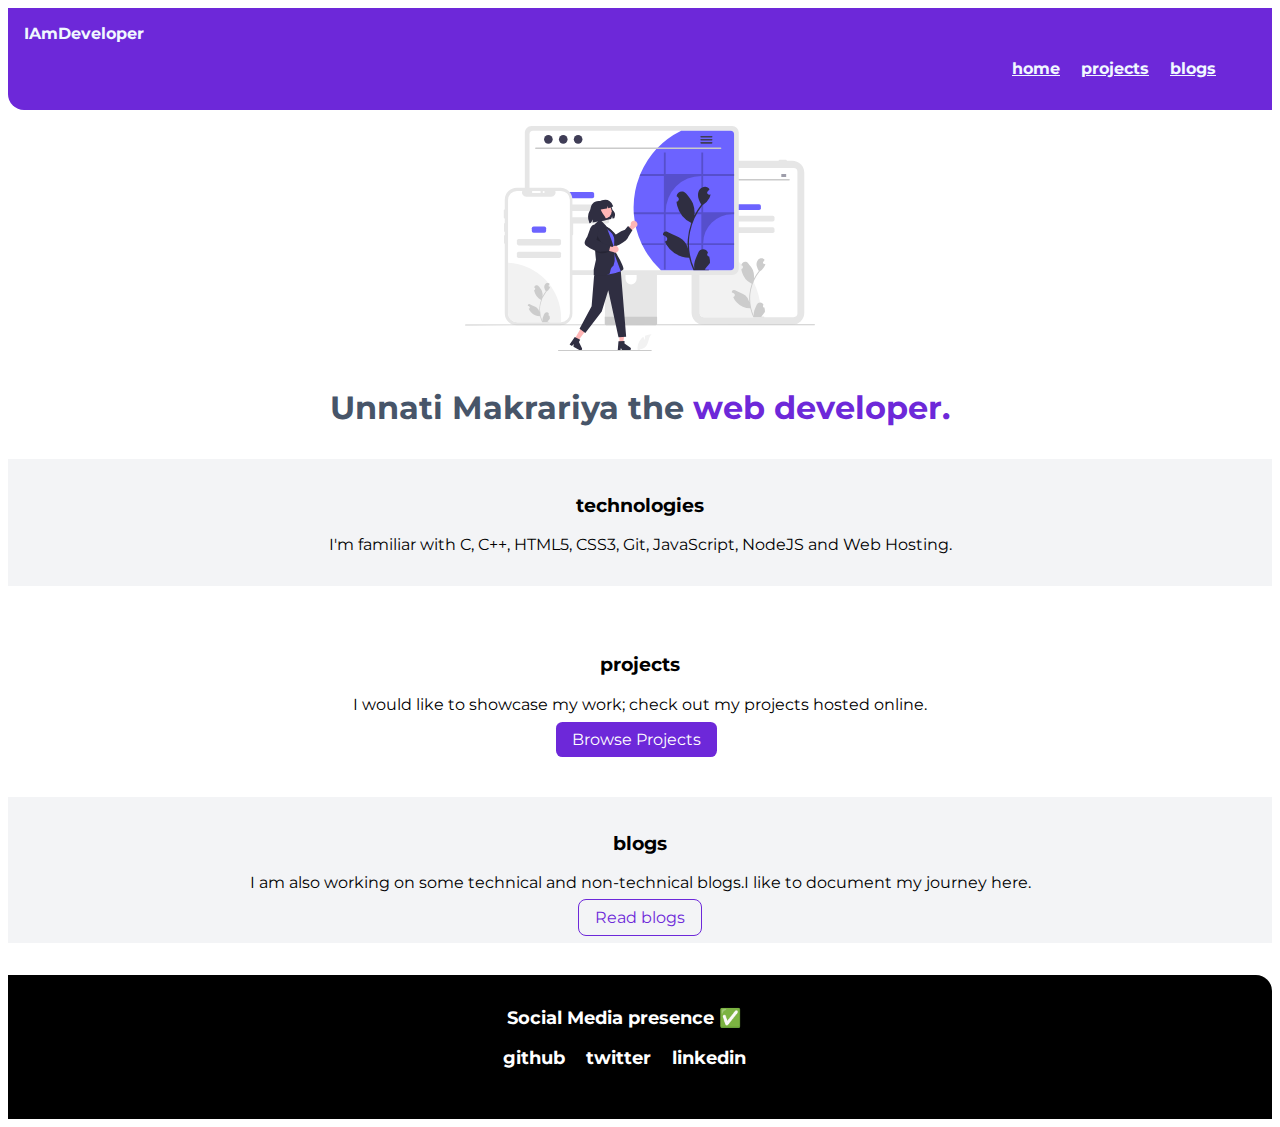
<file: index.html>
<!DOCTYPE html>
<html lang="en">
<head>
    <meta charset="UTF-8">
    <meta http-equiv="X-UA-Compatible" content="IE=edge">
    <meta name="viewport" content="width=device-width, initial-scale=1.0">
    <title></title>
    <link href="styles.css" rel="stylesheet" />
</head>
<body> 
</body>
</html>

<nav class="navigation container" >
    <div class="nav-brand">IAmDeveloper</div>

    <ul class="list-non-bullet nav-pills">
        <li  class="list-item-inline">
            <a class="links link-active" href="/">home</a>
        </li>
        <li  class="list-item-inline">
            <a class="links" href="/projects.html">projects</a>
        </li>
        <li  class="list-item-inline">
            <a class="links"  href="/blogs.html">blogs</a>
        </li>
    </ul>
</nav>

 
<header>
    <img class="hero-img" src="/images/web.svg" />
    
    <h1 class="hero-heading">Unnati Makrariya the<span style= "color: var(--primary-color)"> web developer.</span></h1>
</header>
<section class="section ow">
    <h3>technologies</h3>
    <p>I'm familiar with C, C++, HTML5, CSS3, Git, JavaScript, NodeJS and Web Hosting. </p>
</section>
<section class="section">
    <h3>projects</h3>
    <p>I would like to showcase my work; check out my projects hosted online. </p>
    <a class="link primary-link"    href="/projects.html">Browse Projects</a>
</section>
<section class="section ow">
    <h3>blogs</h3>
    <p>I am also working on some technical and non-technical blogs.I like to document my journey here. </p>
    <a class="link link-secondary"    href="/blogs.html">Read blogs</a>
</section>

<footer class="footer">
    <div class="footer-header">Social Media presence ✅</div>
    <ul class="list-non-bullet">
        <li class="list-item-inline"><a class="link" href="https://github.com/unnati369" target="_blank">github</a></li>
        <li class="list-item-inline"><a class="link" href="https://twitter.com/unnatimk" target="_blank">twitter</a></li>
        <li class="list-item-inline"><a class="link" href="https://www.linkedin.com/in/unnati-makrariya-bb4a811b5/?lipi=urn%3Ali%3Apage%3Ad_flagship3_feed%3BIX5odF3SRbKY6y7XeVYglw%3D%3D" target="_blank">linkedin</a></li>
   </ul>
</footer>
</file>
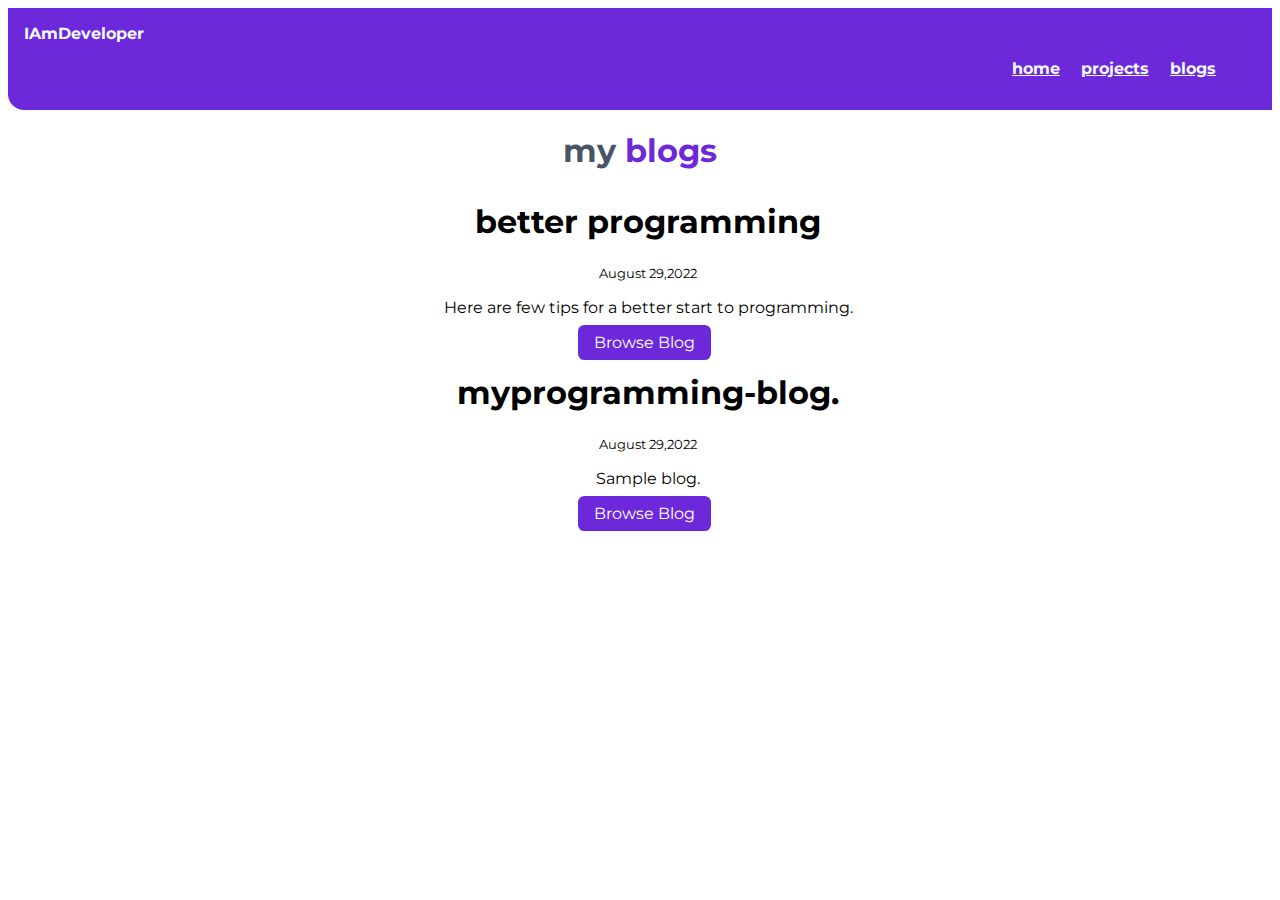
<file: blogs.html>
<!DOCTYPE html>
<html lang="en">
<head>
    <meta charset="UTF-8">
    <meta http-equiv="X-UA-Compatible" content="IE=edge">
    <meta name="viewport" content="width=device-width, initial-scale=1.0">
    <title>Blogs | adarshbalika</title>
    <link href="styles.css" rel="stylesheet" />

</head>
<body>
    <nav class="navigation container" >
        <div class="nav-brand">IAmDeveloper</div>
    
        <ul class="list-non-bullet nav-pills">
            <li  class="list-item-inline">
                <a class="links" href="/">home</a>
            </li>
            <li  class="list-item-inline">
                <a class="links" href="/projects.html">projects</a>
            </li>
            <li  class="list-item-inline">
                <a class="links link-active"  href="/blogs.html">blogs</a>
            </li>
        </ul>
    </nav>
    
    <header>    
        <h1 class="hero-heading">my<span style= "color: var(--primary-color)"> blogs</span></h1>
       
    </header>
    <ul class="list list-non-bullet">
        <div class=" container container-center">
        <li>
        <h1>better programming</h1>
<small>August 29,2022</small>
<p>Here are few tips for a better start to programming.</p>
<a class="link primary-link" href="https://supercoder1.hashnode.dev/better-programming" target="_blank">Browse Blog
</a>
</li>
  
<li>
    <h1>myprogramming-blog.</h1>
<small>August 29,2022</small>
<p>Sample blog.</p>
<a class="link primary-link" href="https://supercoder1.hashnode.dev/myprogramming" target="_blank">Browse Blog
</a>

</li>
</div>
</ul>
    
</body>
</html>
</file>
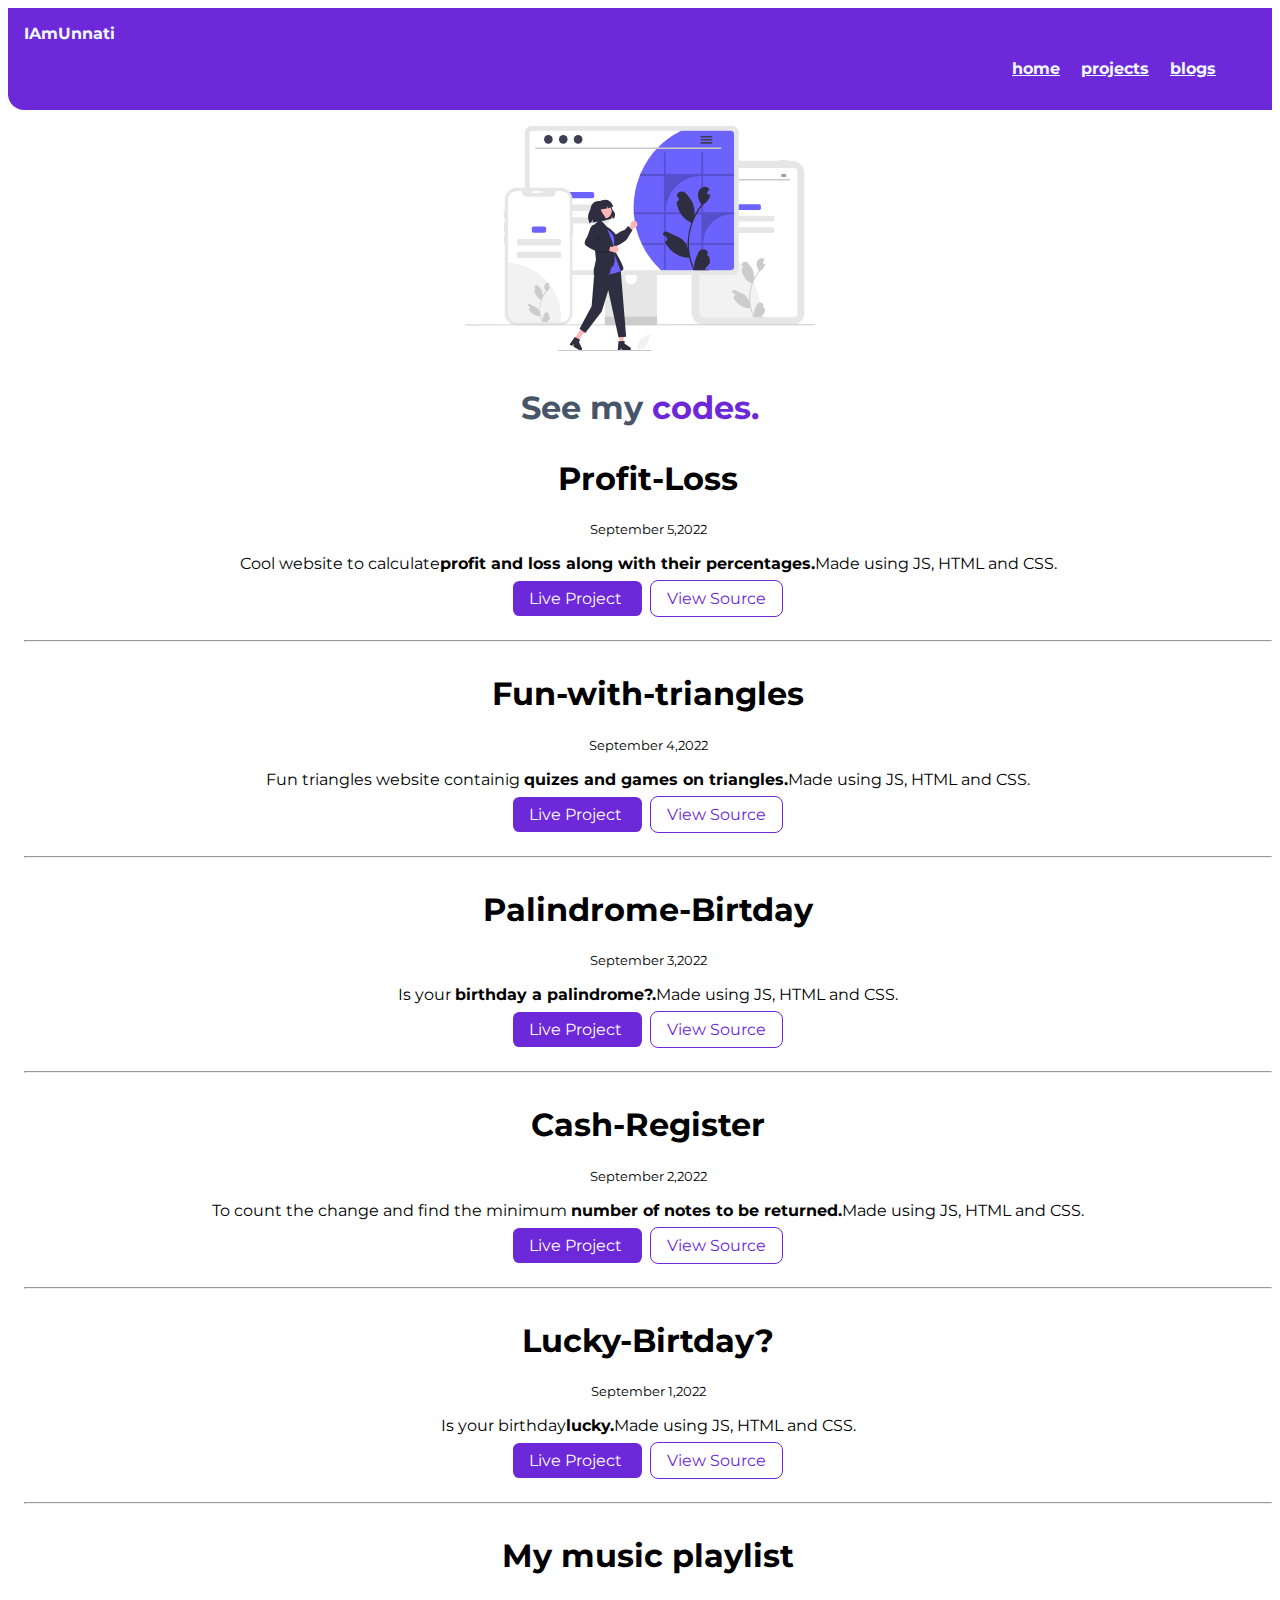
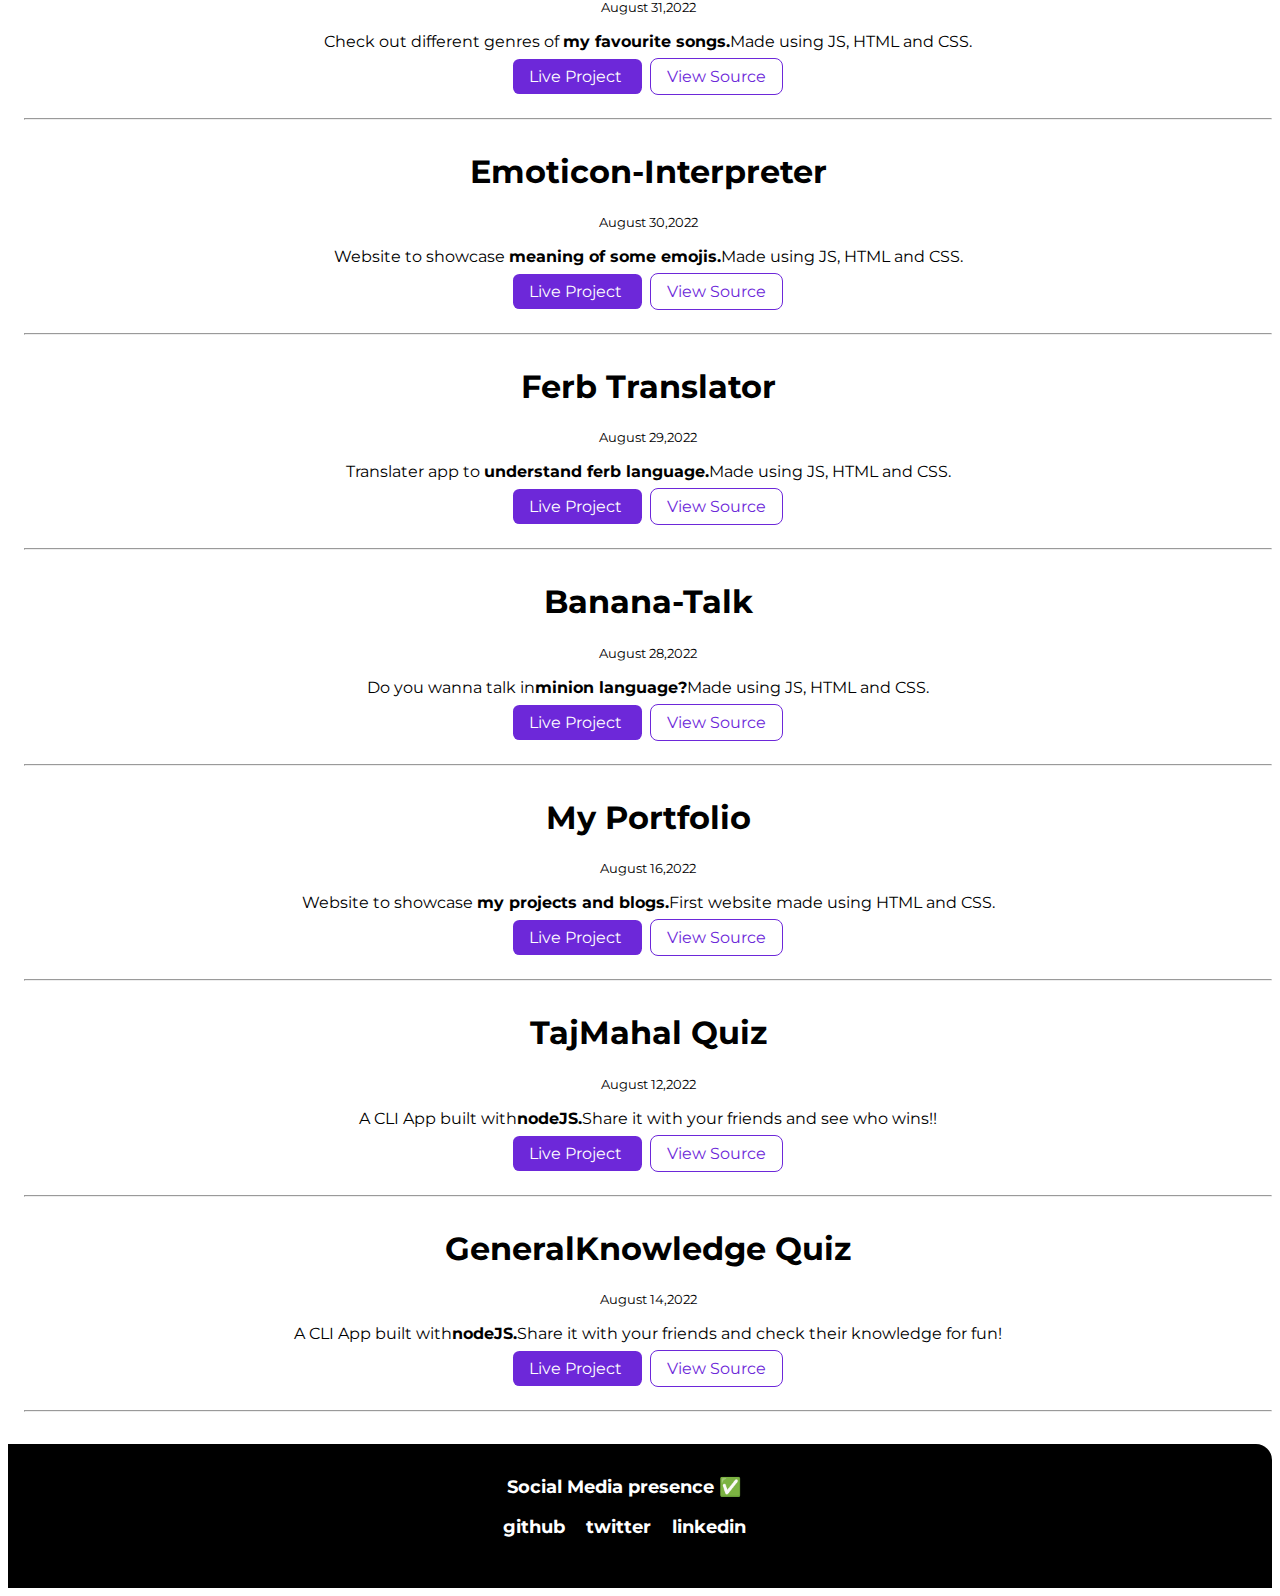
<file: projects.html>
<!DOCTYPE html>
<html lang="en">

<head>
    <meta charset="UTF-8">
    <meta http-equiv="X-UA-Compatible" content="IE=edge">
    <meta name="viewport" content="width=device-width, initial-scale=1.0">
    <title>projects | adarshbalika</title>
    <link href="styles.css" rel="stylesheet" />
</head>

<body>
    <nav class="navigation container">
        <div class="nav-brand">IAmUnnati</div>

        <ul class="list-non-bullet nav-pills">
            <li class="list-item-inline">
                <a class="links" href="/">home</a>
            </li>
            <li class="list-item-inline">
                <a class="links link-active" href="/projects.html">projects</a>
            </li>
            <li class="list-item-inline">
                <a class="links" href="/blogs.html">blogs</a>
            </li>
        </ul>
    </nav>
    <header>
        <img class="hero-img" src="/images/web.svg" />


        <h1 class="hero-heading">See my<span style="color: var(--primary-color)"> codes.</span></h1>
    </header>
    <ul class="list list-non-bullet">
        <div class=" container container-center">
             <li>    
                <h1>Profit-Loss</h1>
                <small>September 5,2022</small>
                <p>Cool website to calculate<strong>profit and loss along with their percentages.</strong>Made using JS, HTML and CSS.
           </p>
                <a class="link primary-link"
                    href="https://stockss-profit-and-loss.netlify.app/"
                    target="_blank">Live Project
                </a>
                <a class="link link-secondary" href="https://github.com/unnati369/profit-loss"
                    target="_blank">View Source</a>
            </li>
            <hr />
             <li>    
                <h1>Fun-with-triangles</h1>
                <small>September 4,2022</small>
                <p>Fun triangles website containig <strong>quizes and games on triangles.</strong>Made using JS, HTML and CSS.
           </p>
                <a class="link primary-link"
                    href="https://fun-with-shapes.netlify.app/"
                    target="_blank">Live Project
                </a>
                <a class="link link-secondary" href="https://github.com/unnati369/fun-with-triangles"
                    target="_blank">View Source</a>
            </li>
            <hr />
             <li>    
                <h1>Palindrome-Birtday</h1>
                <small>September 3,2022</small>
                <p>Is your <strong>birthday a palindrome?.</strong>Made using JS, HTML and CSS.
           </p>
                <a class="link primary-link"
                    href="https://fuchsiaillustriousnlp.unnati369.repl.co/"
                    target="_blank">Live Project
                </a>
                <a class="link link-secondary" href="https://github.com/unnati369/palindrome-birthday"
                    target="_blank">View Source</a>
            </li>
            <hr />
             <li>    
                <h1>Cash-Register </h1>
                <small>September 2,2022</small>
                <p>To count the change and find the minimum <strong>number of notes to be returned.</strong>Made using JS, HTML and CSS.
           </p>
                <a class="link primary-link"
                    href="https://stalwart-druid-e355a8.netlify.app/"
                    target="_blank">Live Project
                </a>
                <a class="link link-secondary" href="https://github.com/unnati369/cash-register"
                    target="_blank">View Source</a>
            </li>
            <hr />
             <li>    
                <h1>Lucky-Birtday?</h1>
                <small>September 1,2022</small>
                <p>Is your birthday<strong>lucky.</strong>Made using JS, HTML and CSS.
           </p>
                <a class="link primary-link"
                    href="https://proudpleasantfunctions.unnati369.repl.co/"
                    target="_blank">Live Project
                </a>
                <a class="link link-secondary" href="https://github.com/unnati369/lucky-birthday"
                    target="_blank">View Source</a>
            </li>
            <hr />
             <li>    
                <h1>My music playlist</h1>
                <small>August 31,2022</small>
                <p>Check out different genres of <strong>my favourite songs.</strong>Made using JS, HTML and CSS.
           </p>
                <a class="link primary-link"
                    href="https://nxn0b9.csb.app/"
                    target="_blank">Live Project
                </a>
                <a class="link link-secondary" href="https://github.com/unnati369/my-music-playlist"
                    target="_blank">View Source</a>
            </li>
            <hr />
             <li>    
                <h1>Emoticon-Interpreter</h1>
                <small>August 30,2022</small>
                <p>Website to showcase <strong>meaning of some emojis.</strong>Made using JS, HTML and CSS.
           </p>
                <a class="link primary-link"
                    href="https://qeg4yv.csb.app/"
                    target="_blank">Live Project
                </a>
                <a class="link link-secondary" href="https://github.com/unnati369/emoticon-interpreter"
                    target="_blank">View Source</a>
            </li>
            <hr />
             <li>    
                <h1>Ferb Translator</h1>
                <small>August 29,2022</small>
                <p>Translater app to <strong>understand ferb language.</strong>Made using JS, HTML and CSS.
           </p>
                <a class="link primary-link"
                    href="https://ferb-translater.netlify.app/"
                    target="_blank">Live Project
                </a>
                <a class="link link-secondary" href="https://github.com/unnati369/ferb-translater"
                    target="_blank">View Source</a>
            </li>
            <hr />
             <li>    
                <h1>Banana-Talk</h1>
                <small>August 28,2022</small>
                <p>Do you wanna talk in<strong>minion language?</strong>Made using JS, HTML and CSS.
           </p>
                <a class="link primary-link"
                    href="https://bananaa-translater.netlify.app/"
                    target="_blank">Live Project
                </a>
                <a class="link link-secondary" href="https://github.com/unnati369/banana-talk"
                    target="_blank">View Source</a>
            </li>
            <hr />
         
            
                <li>    
                <h1>My Portfolio</h1>
                <small>August 16,2022</small>
                <p>Website to showcase <strong>my projects and blogs.</strong>First website made using HTML and CSS.
           </p>
                <a class="link primary-link"
                    href="https://timely-mooncake-bbd25d.netlify.app/"
                    target="_blank">Live Project
                </a>
                <a class="link link-secondary" href="https://github.com/unnati369/my-portfolio"
                    target="_blank">View Source</a>
            </li>
            <hr />
                <h1>TajMahal Quiz</h1>
                <small>August 12,2022</small>
                <p>A CLI App built with<strong>nodeJS.</strong>Share it with your friends and see who wins!!</p>
                <a class="link primary-link" href="https://replit.com/@unnati369/endgame2?embed=1output=1#index.js"
                    target="_blank">Live Project
                </a>
                <a class="link link-secondary" href="https://github.com/unnati369/CLI-APP-TAJ-MAHAL-QUIZ"
                    target="_blank">View Source</a>
            </li>
            <hr />
            <li>    
                <h1>GeneralKnowledge Quiz</h1>
                <small>August 14,2022</small>
                <p>A CLI App built with<strong>nodeJS.</strong>Share it with your friends and check their knowledge for
                    fun!</p>
                <a class="link primary-link"
                    href="https://replit.com/@unnati369/SlushyGrubbyTranslation?embed=1output=1#index.js"
                    target="_blank">Live Project
                </a>
                <a class="link link-secondary" href="https://github.com/unnati369/GeneralKnowledgeQuiz"
                    target="_blank">View Source</a>
            </li>
            <hr />
        </div>
    </ul>
    <footer class="footer">
        <div class="footer-header">Social Media presence ✅</div>
        <ul class="list-non-bullet">
            <li class="list-item-inline"><a class="link" href="https://github.com/unnati369" target="_blank">github</a>
            </li>
            <li class="list-item-inline"><a class="link" href="https://twitter.com/unnatimk" target="_blank">twitter</a>
            </li>
            <li class="list-item-inline"><a class="link"
                    href="https://www.linkedin.com/in/unnati-makrariya-bb4a811b5/?lipi=urn%3Ali%3Apage%3Ad_flagship3_feed%3BIX5odF3SRbKY6y7XeVYglw%3D%3D"
                    target="_blank">linkedin</a></li>
        </ul>
    </footer>

</body>

</html>
</file>
<file: styles.css>
@import url('https://fonts.googleapis.com/css2?family=Montserrat:wght@400;600&display=swap');

body {
    font-family: 'Montserrat', sans-serif;
}
:root {
    --primary-color:#6d28d9;
    --dark-gray:#475569;
    --off-white:#f3f4f6;
}
hr{
    margin: 2rem 0rem;
}
.container
{
    padding-left: 1rem;
    padding-right=1rem;
}
.container-center
{
    max-width=160px;
    margin:auto;
    text-align:center;
}
/**links**/
.link 
{color: white;
 box-sizing: border-box;
text-decoration: none;
padding: 0.5rem,1rem;
margin-top: 1rem;
margin-bottom: 1rem;


}
.primary-link {

    background-color: var(--primary-color);
border-radius: 0.4rem;
color:white ;
padding: 0.5rem 1rem;
margin-right: 0.5rem;
}

.link-secondary 
{
    color: var(--primary-color);
    border: 1px solid var(--primary-color);
    border-radius: 0.5rem;
    padding: 0.5rem 1rem;
}
/** lists**/

    .list-non-bullet
{
    list-style: none;
}
.list-item-inline
{
    display: inline;
    padding: 0rem 0.5rem;
}
/**nav**/
.navigation
{
    background-color:  var(--primary-color);
    color:aliceblue;
    padding:1rem;
    border-bottom-left-radius: 1rem;
}
.navigation,
.nav-brand
{
    font-weight= bold;
    font-size=1.1rem;
}
.navigation, .links{
    color:aliceblue;
}

.nav-pills
{
    text-align: right;
    padding: 0rem 2rem;
}
.navigation, .link-active
{
    font-weight: bold;
}
.hero
{
    padding:1rem;
}
.hero, .hero-img
{
    margin:auto;
    max-width:350px;
    display:block;
    padding:1rem
}
.hero, .hero-heading
{
    color:var(--dark-gray);
    margin-bottom: 2rem;
}
.section
{
    padding:1rem 2rem;
    margin-bottom:2rem;
}
.section ,h1{
    text-align:center
}
.ow
{background-color:var(--off-white);
margin-bottom: 2rem;}
.footer
{
    background-color:var(--primary-color);
    padding:2rem;
    text-align:center;
    color:white;
    border-top-right-radius:1rem;
}
.footer , ul
{
    padding-inline-start : 0px;
}
.footer, .footer-header
{
    font-weight:bold;
    font-size:large;
    background-color: black;
}
.space
{
    padding: 1rem 4rem;
}
</file>
